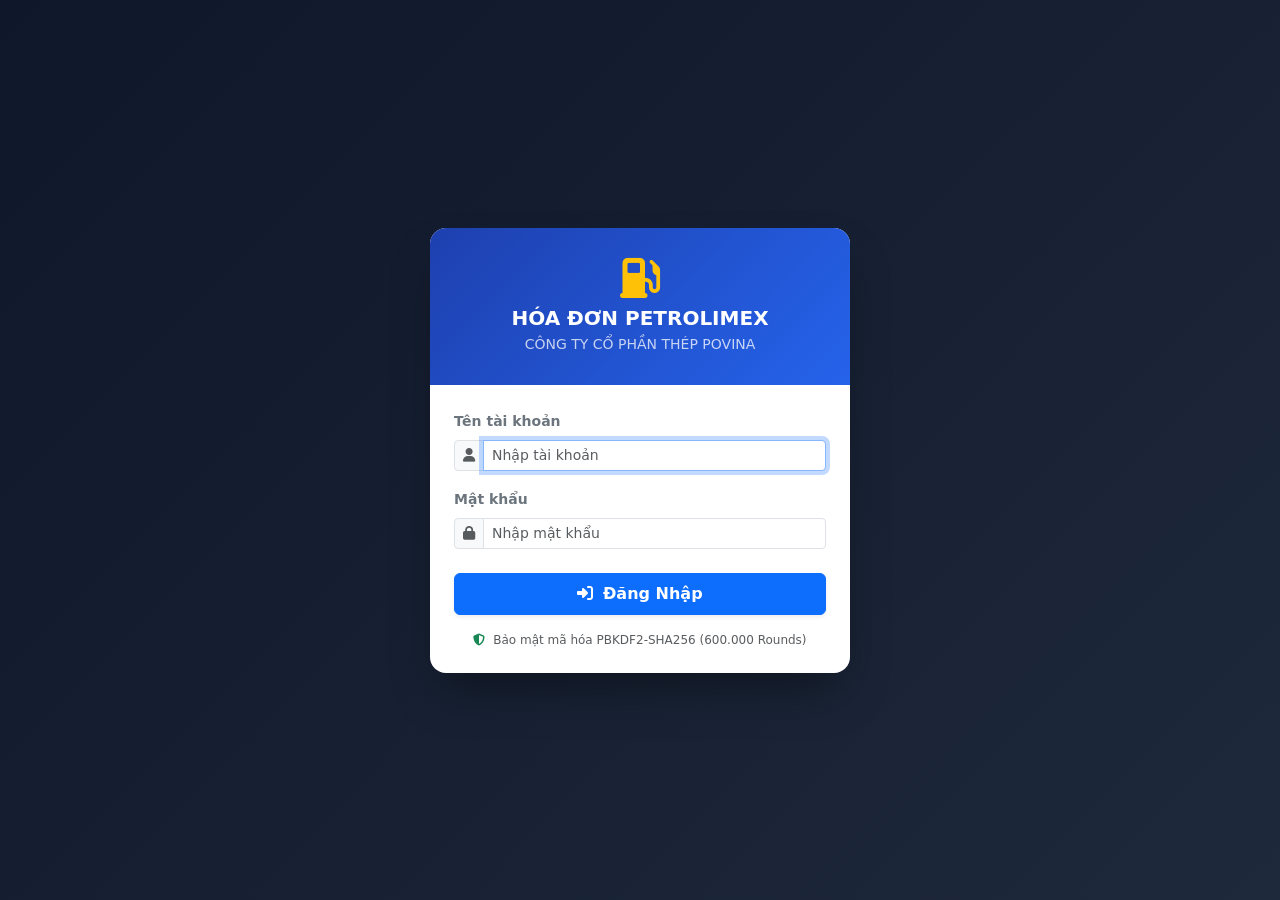
<file: index.html>
<!DOCTYPE html>
<html lang="vi">
<head>
    <meta charset="UTF-8">
    <meta name="viewport" content="width=device-width, initial-scale=1.0">
    <title>Báo Cáo Hóa Đơn Điện Tử Petrolimex - Thép POVINA</title>
    <!-- Bootstrap 5 CSS -->
    <link href="https://cdn.jsdelivr.net/npm/bootstrap@5.3.0/dist/css/bootstrap.min.css" rel="stylesheet">
    <!-- FontAwesome 6 -->
    <link href="https://cdnjs.cloudflare.com/ajax/libs/font-awesome/6.4.0/css/all.min.css" rel="stylesheet">
    <style>
        body {
            font-family: 'Segoe UI', system-ui, -apple-system, sans-serif;
            background-color: #f8fafc;
            color: #1e293b;
        }
        .card-kpi {
            transition: all 0.2s ease;
            border-radius: 12px;
        }
        .card-kpi:hover {
            transform: translateY(-2px);
            box-shadow: 0 10px 20px rgba(0,0,0,0.06) !important;
        }
        .kpi-icon {
            width: 48px;
            height: 48px;
            display: flex;
            align-items: center;
            justify-content: center;
            border-radius: 10px;
        }
        .plate-badge {
            background-color: #f1f5f9;
            color: #0f172a;
            border: 1px solid #cbd5e1;
            font-weight: 700;
            padding: 4px 8px;
            border-radius: 6px;
            letter-spacing: 0.5px;
            display: inline-block;
        }
        .fuel-badge {
            font-weight: 600;
            color: #b45309;
            background-color: #fef3c7;
            padding: 3px 8px;
            border-radius: 6px;
        }
        .custom-table th {
            font-weight: 600;
            text-transform: uppercase;
            font-size: 0.75rem;
            letter-spacing: 0.5px;
            padding: 12px 14px;
            background-color: #f8fafc;
        }
        .custom-table td {
            padding: 12px 14px;
            font-size: 0.88rem;
        }
        /* Login Screen Overlay */
        #loginOverlay {
            position: fixed;
            top: 0;
            left: 0;
            width: 100%;
            height: 100%;
            background: linear-gradient(135deg, #0f172a 0%, #1e293b 100%);
            z-index: 9999;
            display: flex;
            align-items: center;
            justify-content: center;
        }
        .login-box {
            width: 90%;
            max-width: 420px;
            background: #ffffff;
            border-radius: 16px;
            box-shadow: 0 25px 50px -12px rgba(0, 0, 0, 0.4);
            overflow: hidden;
        }
        .login-box-header {
            background: linear-gradient(135deg, #1e40af 0%, #2563eb 100%);
            padding: 30px 20px;
            color: white;
            text-align: center;
        }
    </style>
</head>
<body>

<!-- MÀN HÌNH ĐĂNG NHẬP BẢO MẬT -->
<div id="loginOverlay">
    <div class="login-box">
        <div class="login-box-header">
            <i class="fa-solid fa-gas-pump fs-1 text-warning mb-2"></i>
            <h5 class="fw-bold mb-0">HÓA ĐƠN PETROLIMEX</h5>
            <div class="small opacity-75 mt-1">CÔNG TY CỔ PHẦN THÉP POVINA</div>
        </div>
        <div class="p-4">
            <div id="loginAlert" class="alert alert-danger py-2 small d-none" role="alert">
                <i class="fa-solid fa-circle-exclamation me-1"></i> <span id="loginAlertText"></span>
            </div>
            <form onsubmit="handleLogin(event)">
                <div class="mb-3">
                    <label class="form-label small fw-bold text-secondary">Tên tài khoản</label>
                    <div class="input-group input-group-sm">
                        <span class="input-group-text bg-light text-muted"><i class="fa-solid fa-user"></i></span>
                        <input type="text" id="loginUser" class="form-control" placeholder="Nhập tài khoản" required autofocus>
                    </div>
                </div>
                <div class="mb-4">
                    <label class="form-label small fw-bold text-secondary">Mật khẩu</label>
                    <div class="input-group input-group-sm">
                        <span class="input-group-text bg-light text-muted"><i class="fa-solid fa-lock"></i></span>
                        <input type="password" id="loginPass" class="form-control" placeholder="Nhập mật khẩu" required>
                    </div>
                </div>
                <button type="submit" id="btnLogin" class="btn btn-primary w-100 fw-bold py-2 shadow-sm">
                    <i class="fa-solid fa-right-to-bracket me-1"></i> Đăng Nhập
                </button>
            </form>
            <div class="text-center mt-3 small text-muted" style="font-size: 0.75rem;">
                <i class="fa-solid fa-shield-halved text-success me-1"></i>
                Bảo mật mã hóa PBKDF2-SHA256 (600.000 Rounds)
            </div>
        </div>
    </div>
</div>

<!-- NỘI DUNG DASHBOARD CHÍNH (ẨN ĐẾN KHI ĐĂNG NHẬP) -->
<div id="mainDashboard" class="d-none">
    <!-- Navbar -->
    <nav class="navbar navbar-expand-lg navbar-dark bg-primary shadow-sm sticky-top">
        <div class="container-fluid px-3 px-lg-4">
            <a class="navbar-brand fw-bold d-flex align-items-center" href="#">
                <i class="fa-solid fa-gas-pump me-2 fs-4 text-warning"></i>
                <span>PETROLIMEX INVOICE PORTAL</span>
            </a>
            <div class="d-flex align-items-center gap-2">
                <span class="badge bg-light text-primary d-none d-md-inline-block px-3 py-2">
                    <i class="fa-solid fa-building me-1"></i> CÔNG TY CỔ PHẦN THÉP POVINA
                </span>
                <span class="badge bg-primary-subtle text-white border border-light-subtle px-2 py-2">
                    <i class="fa-solid fa-circle-user me-1"></i> <span id="currentUserLabel">boyhieu</span>
                </span>
                <a href="data/Bao_Cao_Hoa_Don_Petrolimex.xlsx" class="btn btn-success btn-sm fw-bold shadow-sm" download>
                    <i class="fa-solid fa-file-excel me-1"></i> Tải Excel
                </a>
                <button class="btn btn-outline-light btn-sm" onclick="handleLogout()" title="Đăng Xuất">
                    <i class="fa-solid fa-right-from-bracket me-1"></i> Thoát
                </button>
            </div>
        </div>
    </nav>

    <div class="container-fluid px-3 px-lg-4 py-4">
        <!-- Header Title -->
        <div class="d-flex flex-wrap justify-content-between align-items-center mb-4 gap-2">
            <div>
                <h4 class="fw-bold mb-1 text-dark">
                    <i class="fa-solid fa-chart-line text-primary me-2"></i>Bảng Tổng Hợp Chi Phí Xăng Dầu
                </h4>
                <div class="text-muted small">
                    Tự động đồng bộ từ Outlook &bull; Chuẩn hóa hóa đơn điện tử Thông tư 78
                </div>
            </div>
            <div class="text-muted small">
                <i class="fa-regular fa-clock me-1"></i> Cập nhật gần nhất: <span id="lastUpdated" class="fw-bold">Hôm nay</span>
            </div>
        </div>

        <!-- 4 KPI Cards -->
        <div class="row g-3 mb-4">
            <div class="col-6 col-lg-3">
                <div class="card card-kpi border-0 shadow-sm border-start border-primary border-4 p-3 bg-white h-100">
                    <div class="d-flex justify-content-between align-items-center">
                        <div>
                            <div class="text-muted small fw-semibold">TỔNG HÓA ĐƠN</div>
                            <div class="h3 fw-bold text-primary mb-0 mt-1" id="kpiCount">0</div>
                        </div>
                        <div class="kpi-icon bg-primary bg-opacity-10 text-primary">
                            <i class="fa-solid fa-file-invoice fs-5"></i>
                        </div>
                    </div>
                </div>
            </div>
            <div class="col-6 col-lg-3">
                <div class="card card-kpi border-0 shadow-sm border-start border-success border-4 p-3 bg-white h-100">
                    <div class="d-flex justify-content-between align-items-center">
                        <div>
                            <div class="text-muted small fw-semibold">TỔNG TIỀN THANH TOÁN</div>
                            <div class="h3 fw-bold text-success mb-0 mt-1" id="kpiAmount">0 ₫</div>
                        </div>
                        <div class="kpi-icon bg-success bg-opacity-10 text-success">
                            <i class="fa-solid fa-money-bill-wave fs-5"></i>
                        </div>
                    </div>
                </div>
            </div>
            <div class="col-6 col-lg-3">
                <div class="card card-kpi border-0 shadow-sm border-start border-warning border-4 p-3 bg-white h-100">
                    <div class="d-flex justify-content-between align-items-center">
                        <div>
                            <div class="text-muted small fw-semibold">TỔNG NHIÊN LIỆU (LÍT)</div>
                            <div class="h3 fw-bold text-warning mb-0 mt-1" id="kpiVolume">0 L</div>
                        </div>
                        <div class="kpi-icon bg-warning bg-opacity-10 text-warning">
                            <i class="fa-solid fa-droplet fs-5"></i>
                        </div>
                    </div>
                </div>
            </div>
            <div class="col-6 col-lg-3">
                <div class="card card-kpi border-0 shadow-sm border-start border-info border-4 p-3 bg-white h-100">
                    <div class="d-flex justify-content-between align-items-center">
                        <div>
                            <div class="text-muted small fw-semibold">SỐ XE ĐÃ ĐỔ</div>
                            <div class="h3 fw-bold text-info mb-0 mt-1" id="kpiPlates">0</div>
                        </div>
                        <div class="kpi-icon bg-info bg-opacity-10 text-info">
                            <i class="fa-solid fa-truck fs-5"></i>
                        </div>
                    </div>
                </div>
            </div>
        </div>

        <!-- Filter & Search Toolbar (Bổ sung lọc ngày, tuần, tháng) -->
        <div class="card border-0 shadow-sm mb-4 rounded-3">
            <div class="card-body p-3">
                <div class="row g-2 align-items-center">
                    <!-- Ô tìm kiếm text -->
                    <div class="col-md-3 col-lg-3">
                        <label class="form-label mb-1 small text-muted fw-bold">Tìm kiếm nhanh:</label>
                        <div class="input-group input-group-sm">
                            <span class="input-group-text bg-white border-end-0">
                                <i class="fa-solid fa-magnifying-glass text-muted"></i>
                            </span>
                            <input type="text" class="form-control border-start-0" id="searchInput" placeholder="Tìm biển số, số HĐ..." onkeyup="filterInvoices()">
                        </div>
                    </div>

                    <!-- Lọc thời gian: Ngày, Tuần, Tháng -->
                    <div class="col-6 col-md-2 col-lg-2">
                        <label class="form-label mb-1 small text-muted fw-bold">Lọc theo thời gian:</label>
                        <select class="form-select form-select-sm" id="timePeriodFilter" onchange="handleTimePeriodChange()">
                            <option value="all" selected>Tất cả thời gian</option>
                            <option value="today">Hôm nay</option>
                            <option value="week">Tuần này (7 ngày)</option>
                            <option value="month">Tháng này</option>
                            <option value="last_month">Tháng trước</option>
                            <option value="custom">Tùy chọn khoảng ngày...</option>
                        </select>
                    </div>

                    <!-- Ô chọn ngày tùy chọn -->
                    <div class="col-12 col-md-3 col-lg-3 d-none" id="customDateRangeInputs">
                        <label class="form-label mb-1 small text-muted fw-bold">Từ ngày - Đến ngày:</label>
                        <div class="d-flex gap-1">
                            <input type="date" class="form-control form-control-sm" id="webStartDate" onchange="filterInvoices()">
                            <input type="date" class="form-control form-control-sm" id="webEndDate" onchange="filterInvoices()">
                        </div>
                    </div>

                    <!-- Lọc xe -->
                    <div class="col-6 col-md-2 col-lg-2">
                        <label class="form-label mb-1 small text-muted fw-bold">Biển số xe:</label>
                        <select class="form-select form-select-sm" id="vehicleFilter" onchange="filterInvoices()">
                            <option value="">-- Tất cả xe --</option>
                        </select>
                    </div>

                    <!-- Lọc mặt hàng -->
                    <div class="col-6 col-md-2 col-lg-2">
                        <label class="form-label mb-1 small text-muted fw-bold">Loại nhiên liệu:</label>
                        <select class="form-select form-select-sm" id="fuelFilter" onchange="filterInvoices()">
                            <option value="">-- Tất cả mặt hàng --</option>
                        </select>
                    </div>

                    <!-- Nút xóa bộ lọc -->
                    <div class="col-6 col-md-1 col-lg-1 d-flex align-self-end">
                        <button class="btn btn-outline-secondary btn-sm w-100" onclick="resetFilters()" title="Xóa toàn bộ bộ lọc">
                            <i class="fa-solid fa-arrow-rotate-left"></i>
                        </button>
                    </div>
                </div>
            </div>
        </div>

        <!-- Data Table Card -->
        <div class="card border-0 shadow-sm rounded-3">
            <div class="card-header bg-white py-3 border-0 d-flex justify-content-between align-items-center">
                <h6 class="fw-bold mb-0 text-dark">
                    <i class="fa-solid fa-list-check text-primary me-2"></i>Chi Tiết Hóa Đơn (<span id="filteredCount">0</span>)
                </h6>
            </div>
            <div class="table-responsive">
                <table class="table table-hover align-middle mb-0 custom-table">
                    <thead class="text-secondary">
                        <tr>
                            <th class="text-center" style="width: 50px;">STT</th>
                            <th>Ngày HĐ</th>
                            <th>Ký Hiệu - Số HĐ</th>
                            <th>Biển Số Xe</th>
                            <th>Mặt Hàng</th>
                            <th class="text-end">Số Lượng</th>
                            <th class="text-end">Đơn Giá</th>
                            <th class="text-end">Tổng Tiền (VNĐ)</th>
                            <th>Cửa Hàng / Điểm Bán</th>
                            <th class="text-center">Mã Tra Cứu</th>
                            <th class="text-center" style="width: 140px;">Chứng Từ</th>
                        </tr>
                    </thead>
                    <tbody id="invoiceTableBody">
                        <tr>
                            <td colspan="11" class="text-center py-5 text-muted">
                                <i class="fa-solid fa-spinner fa-spin me-2"></i> Đang tải dữ liệu...
                            </td>
                        </tr>
                    </tbody>
                </table>
            </div>
        </div>
    </div>
</div>

<!-- Modal Xem PDF -->
<div class="modal fade" id="pdfModal" tabindex="-1" aria-hidden="true">
    <div class="modal-dialog modal-xl modal-dialog-centered" style="height: 90vh;">
        <div class="modal-content h-100 shadow">
            <div class="modal-header py-2 bg-primary text-white">
                <h6 class="modal-title fw-bold" id="pdfModalTitle">Xem Hóa Đơn Điện Tử</h6>
                <div class="d-flex gap-2">
                    <a id="btnOpenNewTab" href="#" target="_blank" class="btn btn-light btn-sm text-primary py-0">
                        <i class="fa-solid fa-arrow-up-right-from-square me-1"></i> Mở Tab Mới
                    </a>
                    <button type="button" class="btn-close btn-close-white" data-bs-dismiss="modal" aria-label="Close"></button>
                </div>
            </div>
            <div class="modal-body p-0 h-100 bg-secondary bg-opacity-10">
                <iframe id="pdfFrame" src="" class="w-100 h-100 border-0"></iframe>
            </div>
        </div>
    </div>
</div>

<!-- Bootstrap 5 JS -->
<script src="https://cdn.jsdelivr.net/npm/bootstrap@5.3.0/dist/js/bootstrap.bundle.min.js"></script>

<script>
let rawInvoices = [];

// Mã hóa PBKDF2-SHA256 chuẩn bảo mật cao nhất (600,000 Rounds)
const AUTH_SALT_HEX = "5be088e3ca9f045a593471c6771107778d73bab676754e8996cf8efa8b2ffaae";
const AUTH_EXPECTED_HASH = "7a02a5aa8974ff3ea435793db7f14d4ff58bd6843dbab6631b0f95b7281cb307";

async function verifyCredentials(user, pass) {
    if (user.trim().toLowerCase() !== "boyhieu") return false;
    try {
        const enc = new TextEncoder();
        const saltBytes = new Uint8Array(AUTH_SALT_HEX.match(/.{1,2}/g).map(byte => parseInt(byte, 16)));
        const keyMaterial = await crypto.subtle.importKey(
            "raw",
            enc.encode(pass),
            { name: "PBKDF2" },
            false,
            ["deriveBits"]
        );
        const derivedBits = await crypto.subtle.deriveBits(
            {
                name: "PBKDF2",
                salt: saltBytes,
                iterations: 600000,
                hash: "SHA-256"
            },
            keyMaterial,
            256
        );
        const hashArray = Array.from(new Uint8Array(derivedBits));
        const hashHex = hashArray.map(b => b.toString(16).padStart(2, '0')).join('');
        return hashHex === AUTH_EXPECTED_HASH;
    } catch (e) {
        console.error("Lỗi xác thực:", e);
        return false;
    }
}

async function handleLogin(e) {
    e.preventDefault();
    const btn = document.getElementById("btnLogin");
    const alertBox = document.getElementById("loginAlert");
    const user = document.getElementById("loginUser").value;
    const pass = document.getElementById("loginPass").value;

    btn.disabled = true;
    btn.innerHTML = `<i class="fa-solid fa-spinner fa-spin me-1"></i> Đang Xác Thực...`;
    alertBox.classList.add("d-none");

    const isValid = await verifyCredentials(user, pass);
    if (isValid) {
        sessionStorage.setItem("auth_user", "boyhieu");
        document.getElementById("loginOverlay").classList.add("d-none");
        document.getElementById("mainDashboard").classList.remove("d-none");
        initData();
    } else {
        document.getElementById("loginAlertText").textContent = "Tên tài khoản hoặc mật khẩu không chính xác!";
        alertBox.classList.remove("d-none");
        btn.disabled = false;
        btn.innerHTML = `<i class="fa-solid fa-right-to-bracket me-1"></i> Đăng Nhập`;
    }
}

function handleLogout() {
    sessionStorage.removeItem("auth_user");
    document.getElementById("mainDashboard").classList.add("d-none");
    document.getElementById("loginOverlay").classList.remove("d-none");
    document.getElementById("loginPass").value = "";
    document.getElementById("loginAlert").classList.add("d-none");
    document.getElementById("btnLogin").disabled = false;
    document.getElementById("btnLogin").innerHTML = `<i class="fa-solid fa-right-to-bracket me-1"></i> Đăng Nhập`;
}

function checkInitialAuth() {
    if (sessionStorage.getItem("auth_user") === "boyhieu") {
        document.getElementById("loginOverlay").classList.add("d-none");
        document.getElementById("mainDashboard").classList.remove("d-none");
        initData();
    } else {
        document.getElementById("loginOverlay").classList.remove("d-none");
        document.getElementById("mainDashboard").classList.add("d-none");
    }
}

function formatCurrency(val) {
    if (!val) return "0 ₫";
    return Number(val).toLocaleString("vi-VN") + " ₫";
}

function formatVolume(val) {
    if (!val) return "0 L";
    return Number(val).toLocaleString("vi-VN", { minimumFractionDigits: 2, maximumFractionDigits: 3 }) + " L";
}

async function initData() {
    try {
        const resp = await fetch('data/invoices.json?t=' + new Date().getTime());
        if (!resp.ok) throw new Error("HTTP error " + resp.status);
        rawInvoices = await resp.json();
    } catch (e) {
        console.warn("Lỗi tải invoices.json:", e);
        rawInvoices = [];
    }

    populateDropdowns();
    renderData(rawInvoices);
}

function populateDropdowns() {
    const vehicles = new Set();
    const fuels = new Set();

    rawInvoices.forEach(inv => {
        if (inv.bien_so) vehicles.add(inv.bien_so);
        if (inv.ten_hang) fuels.add(inv.ten_hang);
    });

    const vSelect = document.getElementById("vehicleFilter");
    vSelect.innerHTML = '<option value="">-- Tất cả xe --</option>';
    vehicles.forEach(v => {
        const opt = document.createElement("option");
        opt.value = v;
        opt.textContent = v;
        vSelect.appendChild(opt);
    });

    const fSelect = document.getElementById("fuelFilter");
    fSelect.innerHTML = '<option value="">-- Tất cả mặt hàng --</option>';
    fuels.forEach(f => {
        const opt = document.createElement("option");
        opt.value = f;
        opt.textContent = f;
        fSelect.appendChild(opt);
    });
}

function handleTimePeriodChange() {
    const val = document.getElementById("timePeriodFilter").value;
    const customRow = document.getElementById("customDateRangeInputs");
    if (val === "custom") {
        customRow.classList.remove("d-none");
    } else {
        customRow.classList.add("d-none");
    }
    filterInvoices();
}

function renderData(invoices) {
    const totalCount = invoices.length;
    const totalAmount = invoices.reduce((s, i) => s + (Number(i.tong_tien) || 0), 0);
    const totalVolume = invoices.reduce((s, i) => s + (Number(i.so_luong) || 0), 0);
    const uniquePlates = new Set(invoices.map(i => i.bien_so).filter(Boolean)).size;

    document.getElementById("kpiCount").textContent = totalCount;
    document.getElementById("kpiAmount").textContent = formatCurrency(totalAmount);
    document.getElementById("kpiVolume").textContent = formatVolume(totalVolume);
    document.getElementById("kpiPlates").textContent = uniquePlates;
    document.getElementById("filteredCount").textContent = totalCount;

    if (invoices.length > 0 && invoices[0].ngay_hd) {
        document.getElementById("lastUpdated").textContent = invoices[0].ngay_hd;
    }

    const tbody = document.getElementById("invoiceTableBody");
    if (invoices.length === 0) {
        tbody.innerHTML = `
            <tr>
                <td colspan="11" class="text-center py-5 text-muted">
                    <i class="fa-solid fa-folder-open fs-2 mb-2 text-secondary"></i>
                    <div>Không tìm thấy hóa đơn nào phù hợp với bộ lọc.</div>
                </td>
            </tr>
        `;
        return;
    }

    let rows = "";
    invoices.forEach((inv, idx) => {
        const plateHtml = inv.bien_so 
            ? `<span class="plate-badge">${inv.bien_so}</span>` 
            : `<span class="text-muted small">Chưa rõ</span>`;

        let actionHtml = "";
        if (inv.pdf_url) {
            actionHtml += `
                <button class="btn btn-sm btn-outline-primary py-0 px-2 me-1" onclick="openPdfModal('${inv.pdf_url}', '${inv.so_hd}')">
                    <i class="fa-regular fa-file-pdf me-1"></i>PDF
                </button>
            `;
        }
        if (inv.xml_url) {
            actionHtml += `
                <a class="btn btn-sm btn-outline-secondary py-0 px-2" href="${inv.xml_url}" download>
                    <i class="fa-regular fa-file-code me-1"></i>XML
                </a>
            `;
        }
        if (!actionHtml) {
            actionHtml = `<span class="text-muted small">Chưa có</span>`;
        }

        rows += `
            <tr>
                <td class="text-center text-muted fw-bold">${idx + 1}</td>
                <td><span class="small fw-semibold">${inv.ngay_hd || ''}</span></td>
                <td><span class="badge bg-light text-dark border">${inv.ky_hieu || ''}-${inv.so_hd || ''}</span></td>
                <td>${plateHtml}</td>
                <td><span class="fuel-badge small">${inv.ten_hang || 'Xăng / Dầu'}</span></td>
                <td class="text-end fw-semibold">${formatVolume(inv.so_luong)}</td>
                <td class="text-end text-muted small">${inv.don_gia ? Number(inv.don_gia).toLocaleString('vi-VN') : ''}</td>
                <td class="text-end fw-bold text-success">${formatCurrency(inv.tong_tien)}</td>
                <td><div class="text-truncate small" style="max-width: 200px;" title="${inv.dia_chi_ban || inv.ben_ban}">${inv.dia_chi_ban || inv.ben_ban}</div></td>
                <td class="text-center"><code class="small text-danger">${inv.fkey || ''}</code></td>
                <td class="text-center">${actionHtml}</td>
            </tr>
        `;
    });
    tbody.innerHTML = rows;
}

function filterInvoices() {
    const q = (document.getElementById("searchInput").value || "").toLowerCase().trim();
    const selectedPlate = document.getElementById("vehicleFilter").value;
    const selectedFuel = document.getElementById("fuelFilter").value;
    const period = document.getElementById("timePeriodFilter").value;
    const customStart = document.getElementById("webStartDate").value;
    const customEnd = document.getElementById("webEndDate").value;

    const now = new Date();
    const todayStr = now.toISOString().split('T')[0];

    const filtered = rawInvoices.filter(inv => {
        if (selectedPlate && inv.bien_so !== selectedPlate) return false;
        if (selectedFuel && inv.ten_hang !== selectedFuel) return false;

        // Lọc theo thời gian (ngày, tuần, tháng)
        if (inv.ngay_hd) {
            const hdDate = new Date(inv.ngay_hd);
            if (period === "today") {
                if (inv.ngay_hd !== todayStr) return false;
            } else if (period === "week") {
                const diffDays = (now - hdDate) / (1000 * 60 * 60 * 24);
                if (diffDays < 0 || diffDays > 7) return false;
            } else if (period === "month") {
                if (hdDate.getFullYear() !== now.getFullYear() || hdDate.getMonth() !== now.getMonth()) return false;
            } else if (period === "last_month") {
                const prevMonth = now.getMonth() === 0 ? 11 : now.getMonth() - 1;
                const prevYear = now.getMonth() === 0 ? now.getFullYear() - 1 : now.getFullYear();
                if (hdDate.getFullYear() !== prevYear || hdDate.getMonth() !== prevMonth) return false;
            } else if (period === "custom") {
                if (customStart && inv.ngay_hd < customStart) return false;
                if (customEnd && inv.ngay_hd > customEnd) return false;
            }
        }

        if (!q) return true;

        return (inv.bien_so && inv.bien_so.toLowerCase().includes(q)) ||
               (inv.so_hd && inv.so_hd.toLowerCase().includes(q)) ||
               (inv.ky_hieu && inv.ky_hieu.toLowerCase().includes(q)) ||
               (inv.ten_hang && inv.ten_hang.toLowerCase().includes(q)) ||
               (inv.dia_chi_ban && inv.dia_chi_ban.toLowerCase().includes(q)) ||
               (inv.ben_ban && inv.ben_ban.toLowerCase().includes(q)) ||
               (inv.ngay_hd && inv.ngay_hd.toLowerCase().includes(q)) ||
               (inv.fkey && inv.fkey.toLowerCase().includes(q));
    });

    renderData(filtered);
}

function resetFilters() {
    document.getElementById("searchInput").value = "";
    document.getElementById("vehicleFilter").value = "";
    document.getElementById("fuelFilter").value = "";
    document.getElementById("timePeriodFilter").value = "all";
    document.getElementById("customDateRangeInputs").classList.add("d-none");
    document.getElementById("webStartDate").value = "";
    document.getElementById("webEndDate").value = "";
    renderData(rawInvoices);
}

function openPdfModal(pdfUrl, soHd) {
    document.getElementById("pdfModalTitle").textContent = `Hóa Đơn Số: ${soHd}`;
    document.getElementById("pdfFrame").src = pdfUrl;
    document.getElementById("btnOpenNewTab").href = pdfUrl;
    const modal = new bootstrap.Modal(document.getElementById("pdfModal"));
    modal.show();
}

document.addEventListener("DOMContentLoaded", checkInitialAuth);
</script>
</body>
</html>
</file>
